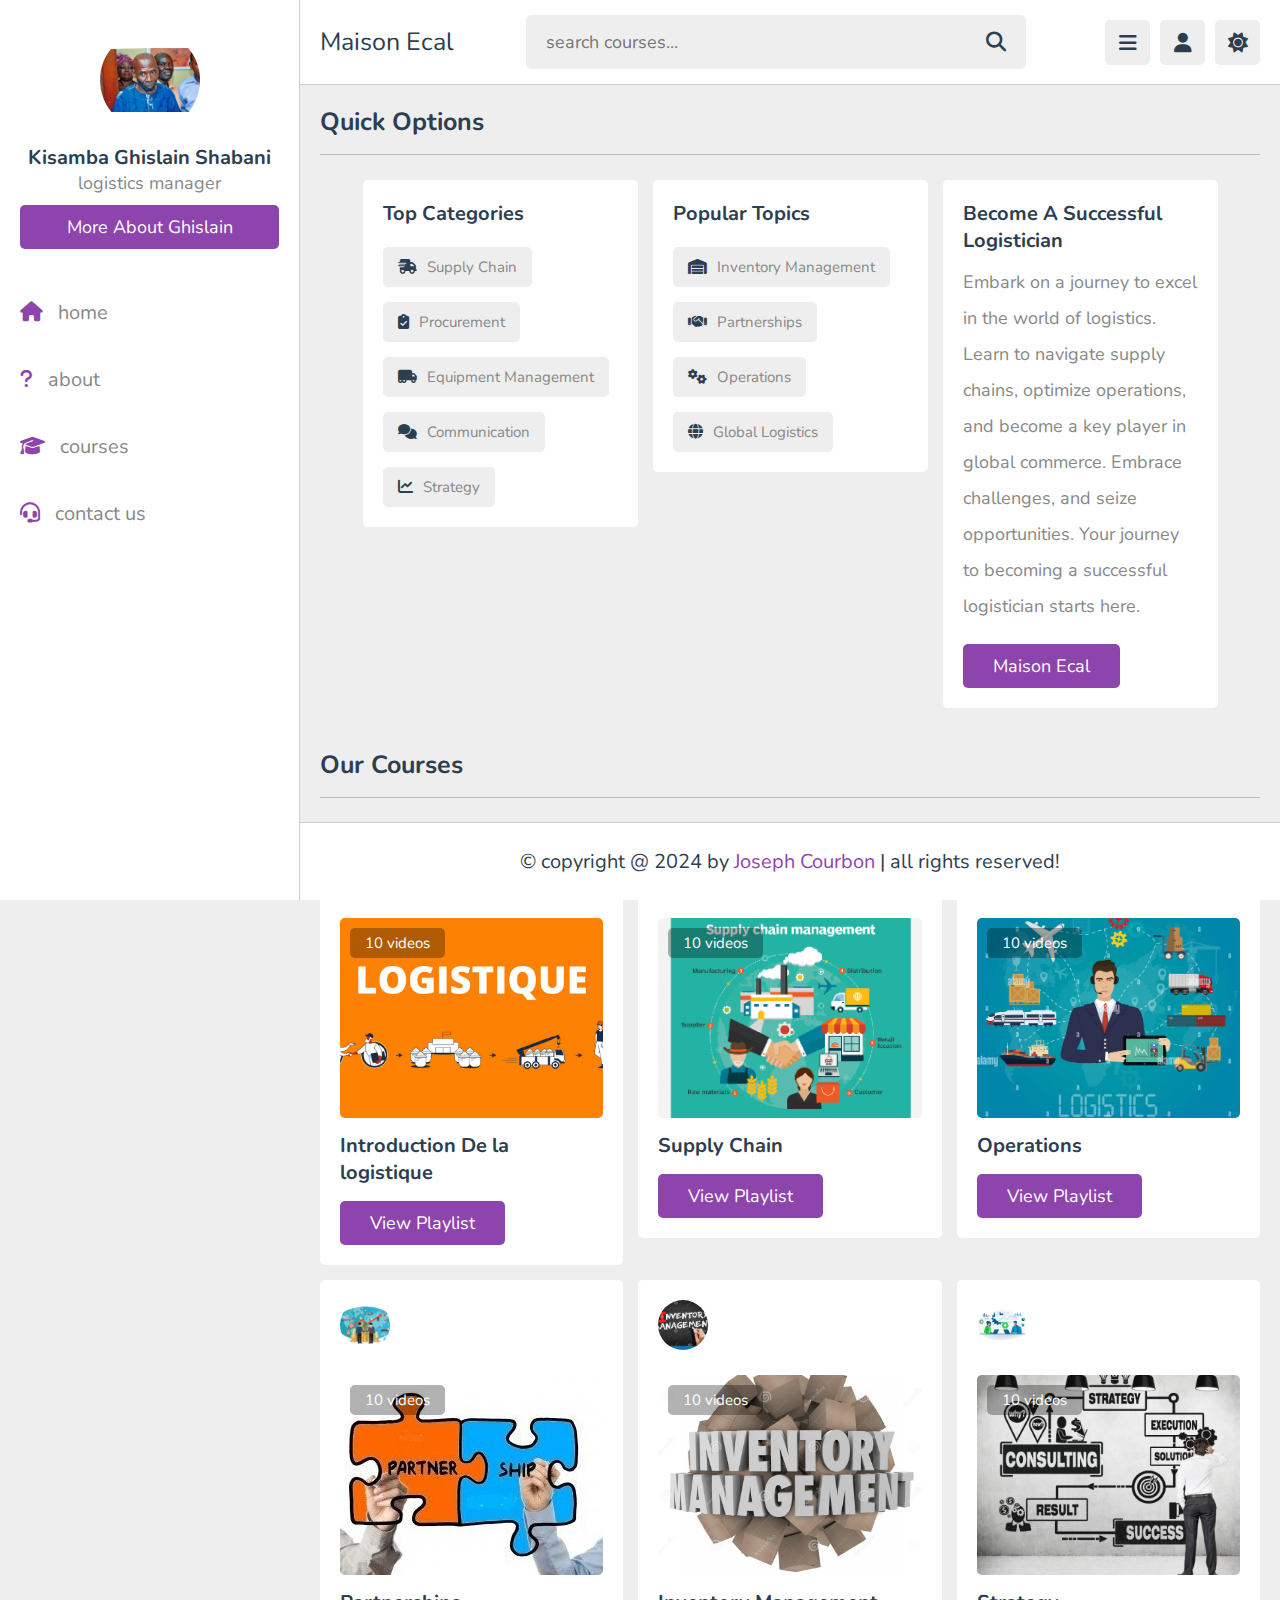
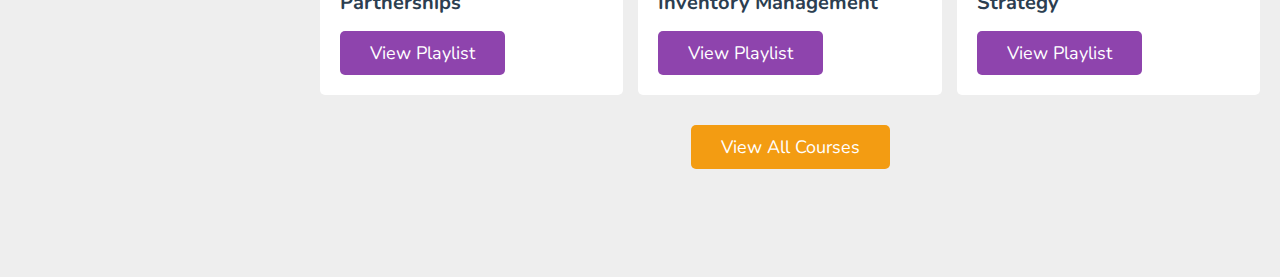
<file: index.html>
<!DOCTYPE html>
<html lang="en">
<head>
   <meta charset="UTF-8">
   <meta http-equiv="X-UA-Compatible" content="IE=edge">
   <meta name="viewport" content="width=device-width, initial-scale=1.0">
   <title>home</title>

   <!-- font awesome cdn link  -->
   <link rel="stylesheet" href="https://cdnjs.cloudflare.com/ajax/libs/font-awesome/6.1.2/css/all.min.css">

   <!-- custom css file link  -->
   <link rel="stylesheet" href="css/style.css">

</head>
<body>

<header class="header">
   
   <section class="flex">

      <a href="index.html" class="logo">Maison Ecal</a>

      <form action="search.html" method="post" class="search-form">
         <input type="text" name="search_box" required placeholder="search courses..." maxlength="100">
         <button type="submit" class="fas fa-search"></button>
      </form>

      <div class="icons">
         <div id="menu-btn" class="fas fa-bars"></div>
         <div id="search-btn" class="fas fa-search"></div>
         <div id="user-btn" class="fas fa-user"></div>
         <div id="toggle-btn" class="fas fa-sun"></div>
      </div>

      <div class="profile">
         <img src="images/Picture7.png" class="image" alt="">
         <h3 class="name">Ghislain Shabani</h3>
         <p class="role">Logisticien</p>
         <a href="portfolio.html" class="btn">More About Ghislain</a>
         <div class="flex-btn">
            <a href="https://twitter.com/MaisonEcal?t=djST5JaWdC1vj1T97qX2gg&s=09" class="option-btn">Twitter</a>
            

            <a href="https://instagram.com/maison.ecal12?igshid=MzMyNGUyNmU2YQ==" class="option-btn">Instagram</a>
         </div>
      </div>

   </section>

</header>   

<div class="side-bar">

   <div id="close-btn">
      <i class="fas fa-times"></i>
   </div>

   <div class="profile">
      <img src="images/G28.jpg" class="image" alt="">
      <h3 class="name">Kisamba Ghislain Shabani</h3>
      <p class="role">logistics manager</p>
      <a href="portfolio.html" class="btn">More about Ghislain</a>
   </div>

   <nav class="navbar">
      <a href="index.html"><i class="fas fa-home"></i><span>home</span></a>
      <a href="about.html"><i class="fas fa-question"></i><span>about</span></a>
      <a href="CoursesM.html"><i class="fas fa-graduation-cap"></i><span>courses</span></a>
      <!-- <a href="teachers.html"><i class="fas fa-chalkboard-user"></i><span>teachers</span></a> -->
      <a href="ContactMe.html"><i class="fas fa-headset"></i><span>contact us</span></a>
   </nav>

</div>

<section class="home-grid">

   <h1 class="heading">quick options</h1>

   <div class="box-container">

      <!-- <div class="box">
         <h3 class="title">likes and comments</h3>
         <p class="likes">total likes : <span>25</span></p>
         <a href="#" class="inline-btn">view likes</a>
         <p class="likes">total comments : <span>12</span></p>
         <a href="#" class="inline-btn">view comments</a>
         <p class="likes">saved playlists : <span>4</span></p>
         <a href="#" class="inline-btn">view playlists</a>
      </div> -->
      <div class="box">
         <h3 class="title">Top Categories</h3>
         <div class="flex">
            <a href="#"><i class="fas fa-shipping-fast"></i><span>Supply Chain</span></a>
            <a href="#"><i class="fas fa-clipboard-check"></i><span>Procurement</span></a>
            <a href="#"><i class="fas fa-truck-moving"></i><span>Equipment Management</span></a>
            <a href="#"><i class="fas fa-comments"></i><span>Communication</span></a>
            <a href="#"><i class="fas fa-chart-line"></i><span>Strategy</span></a>
         </div>
      </div>

      <div class="box">
         <h3 class="title">Popular Topics</h3>
         <div class="flex">
            <a href="#"><i class="fas fa-warehouse"></i><span>Inventory Management</span></a>
            <a href="#"><i class="fas fa-handshake"></i><span>Partnerships</span></a>
            <a href="#"><i class="fas fa-cogs"></i><span>Operations</span></a>
            <a href="#"><i class="fas fa-globe"></i><span>Global Logistics</span></a>
         </div>
      </div>

      <!-- Inside the box-container, update the content in the "Become a good logistician" box -->
<div class="box">
   <h3 class="title">Become a Successful Logistician</h3>
   <p class="tutor">Embark on a journey to excel in the world of logistics. Learn to navigate supply chains, optimize operations, and become a key player in global commerce. Embrace challenges, and seize opportunities. Your journey to becoming a successful logistician starts here.</p>
   <a href="index.html" class="inline-btn">Maison Ecal</a>
</div>


</section>



<section class="courses">

   <h1 class="heading">our courses</h1>

   <div class="box-container">

      <div class="box">
         <div class="tutor">
            <img src="images/Int.png" alt="">
            <div class="info">
               <!-- <h3>john deo</h3>
               <span>21-10-2022</span> -->
            </div>
         </div>
         <div class="thumb">
            <img src="images/log.png" alt="">
            <span>10 videos</span>
         </div>
         <h3 class="title">Introduction De la logistique</h3>
         <a href="playlist.html" class="inline-btn">view playlist</a>
      </div>

      <div class="box">
         <div class="tutor">
            <img src="images/log6.jpg" alt="">
            <div class="info">
               <!-- <h3>john deo</h3>
               <span>21-10-2022</span> -->
            </div>
         </div>
         <div class="thumb">
            <img src="images/log5.png" alt="">
            <span>10 videos</span>
         </div>
         <h3 class="title">Supply Chain</h3>
         <a href="playlist.html" class="inline-btn">view playlist</a>
      </div>

      <div class="box">
         <div class="tutor">
            <img src="images/log7.jpg" alt="">
            <div class="info">
               <!-- <h3>john deo</h3>
               <span>21-10-2022</span> -->
            </div>
         </div>
         <div class="thumb">
            <img src="images/log9.jpg" alt="">
            <span>10 videos</span>
         </div>
         <h3 class="title">Operations</h3>
         <a href="playlist.html" class="inline-btn">view playlist</a>
      </div>

      <div class="box">
         <div class="tutor">
            <img src="images/pat1.jpg" alt="">
            <div class="info">
               <!-- <h3>john deo</h3>
               <span>21-10-2022</span> -->
            </div>
         </div>
         <div class="thumb">
            <img src="images/pat2.jpg" alt="">
            <span>10 videos</span>
         </div>
         <h3 class="title">Partnerships</h3>
         <a href="playlist.html" class="inline-btn">view playlist</a>
      </div>

      <div class="box">
         <div class="tutor">
            <img src="images/log11.png" alt="">
            <div class="info">
               <!-- <h3>john deo</h3>
               <span>21-10-2022</span> -->
            </div>
         </div>
         <div class="thumb">
            <img src="images/log10.jpg" alt="">
            <span>10 videos</span>
         </div>
         <h3 class="title">Inventory Management</h3>
         <a href="playlist.html" class="inline-btn">view playlist</a>
      </div>

      <div class="box">
         <div class="tutor">
            <img src="images/st2.png" alt="">
            <div class="info">
               <!-- <h3>john deo</h3>
               <span>21-10-2022</span> -->
            </div>
         </div>
         <div class="thumb">
            <img src="images/st1.png" alt="">
            <span>10 videos</span>
         </div>
         <h3 class="title">Strategy</h3>
         <a href="playlist.html" class="inline-btn">view playlist</a>
      </div>

   </div>

   <div class="more-btn">
      <a href="CoursesM.html" class="inline-option-btn">view all courses</a>
   </div>

</section>















<footer class="footer">

   &copy; copyright @ 2024 by <span>Joseph Courbon</span> | all rights reserved!

</footer>

<!-- custom js file link  -->
<script src="js/script.js"></script>

   
</body>
</html>
</file>
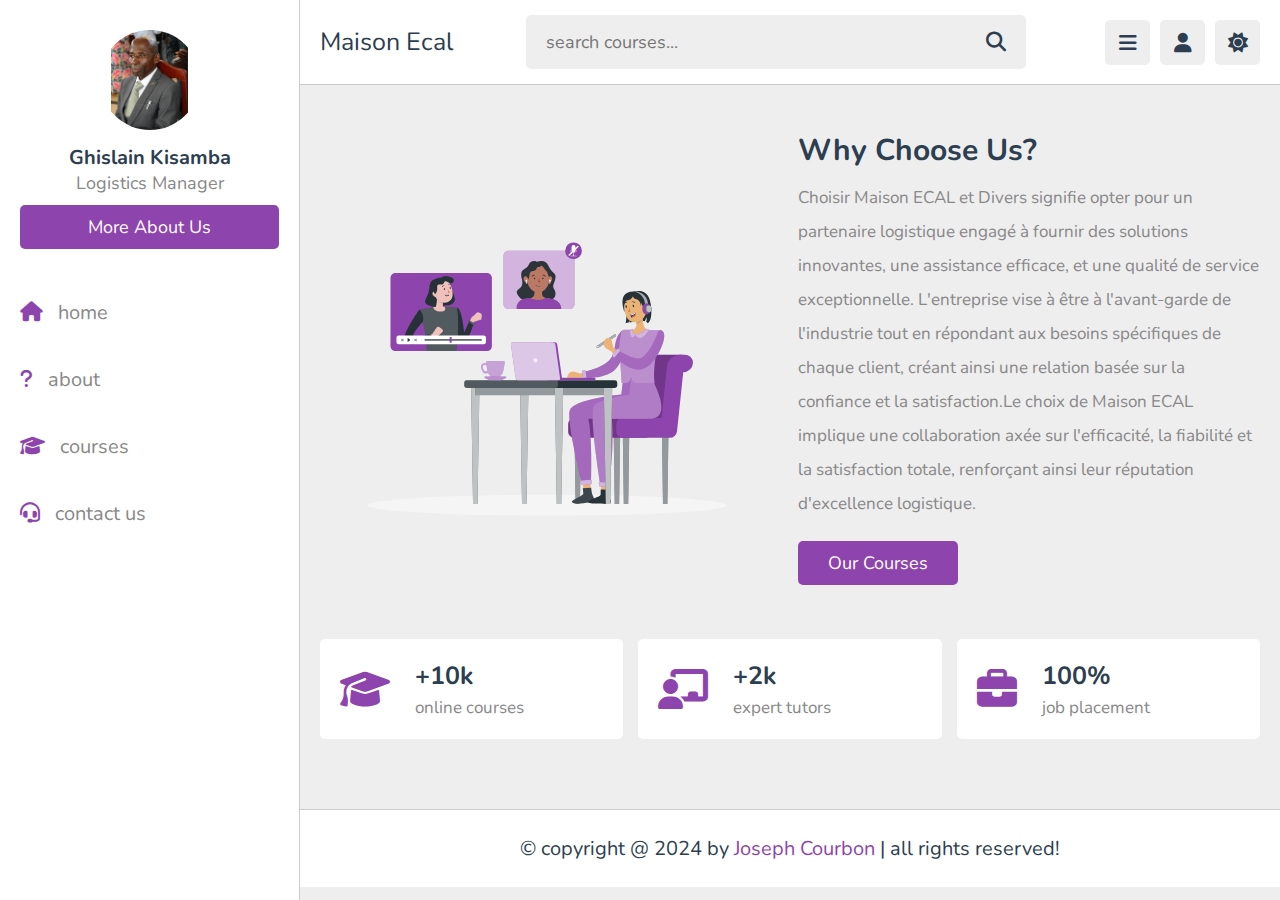
<file: about.html>
<!DOCTYPE html>
<html lang="en">
<head>
   <meta charset="UTF-8">
   <meta http-equiv="X-UA-Compatible" content="IE=edge">
   <meta name="viewport" content="width=device-width, initial-scale=1.0">
   <title>about us</title>

   <!-- font awesome cdn link  -->
   <link rel="stylesheet" href="https://cdnjs.cloudflare.com/ajax/libs/font-awesome/6.1.2/css/all.min.css">

   <!-- custom css file link  -->
   <link rel="stylesheet" href="css/style.css">

</head>
<body>

<header class="header">
   
   <section class="flex">

      <a href="index.html" class="logo">Maison Ecal</a>

      <form action="search.html" method="post" class="search-form">
         <input type="text" name="search_box" required placeholder="search courses..." maxlength="100">
         <button type="submit" class="fas fa-search"></button>
      </form>

      <div class="icons">
         <div id="menu-btn" class="fas fa-bars"></div>
         <div id="search-btn" class="fas fa-search"></div>
         <div id="user-btn" class="fas fa-user"></div>
         <div id="toggle-btn" class="fas fa-sun"></div>
      </div>

      <div class="profile">
         <img src="images/G10.png" class="image" alt="">
         <h3 class="name">Ghislain Kisamba</h3>
         <p class="role">Logisticien</p>
         <a href="AproposDeNous.html" class="btn">About us</a>
         <div class="flex-btn">
            <a href="https://twitter.com/MaisonEcal?t=djST5JaWdC1vj1T97qX2gg&s=09" class="option-btn">Twitter</a>
            

            <a href="https://instagram.com/maison.ecal12?igshid=MzMyNGUyNmU2YQ==" class="option-btn">Instagram</a>
         </div>
      </div>

   </section>

</header>   

<div class="side-bar">

   <div id="close-btn">
      <i class="fas fa-times"></i>
   </div>

   <div class="profile">
      <img src="images/Picture8.png" class="image" alt="">
      <h3 class="name">Ghislain Kisamba</h3>
      <p class="role">Logistics Manager</p>
      <a href="EngAbout.html" class="btn">More About us</a>
   </div>

   <nav class="navbar">
      <a href="index.html"><i class="fas fa-home"></i><span>home</span></a>
      <a href="about.html"><i class="fas fa-question"></i><span>about</span></a>
      <a href="CoursesM.html"><i class="fas fa-graduation-cap"></i><span>courses</span></a>
     <!-- <a href="teachers.html"><i class="fas fa-chalkboard-user"></i><span>teachers</span></a> -->
      <a href="ContactMe.html"><i class="fas fa-headset"></i><span>contact us</span></a>
   </nav>

</div>

<section class="about">

   <div class="row">

      <div class="image">
         <img src="images/about-img.svg" alt="">
      </div>

      <div class="content">
         <h3>why choose us?</h3>
         <p>Choisir Maison ECAL et Divers signifie opter pour un partenaire logistique engagé à fournir des solutions innovantes, une assistance efficace, et une qualité de service exceptionnelle. L'entreprise vise à être à l'avant-garde de l'industrie tout en répondant aux besoins spécifiques de chaque client, créant ainsi une relation basée sur la confiance et la satisfaction.Le choix de Maison ECAL implique une collaboration axée sur l'efficacité, la fiabilité et la satisfaction totale, renforçant ainsi leur réputation d'excellence logistique.</p>
         <a href="CoursesM.html" class="inline-btn">our courses</a>
      </div>

   </div>

   <div class="box-container">

      <div class="box">
         <i class="fas fa-graduation-cap"></i>
         <div>
            <h3>+10k</h3>
            <p>online courses</p>
         </div>
      </div>
<!--
      <div class="box">
         <i class="fas fa-user-graduate"></i>
         <div>
            <h3>+40k</h3>
            <p>brilliant students</p>
         </div>
      </div>
-->
      <div class="box">
         <i class="fas fa-chalkboard-user"></i>
         <div>
            <h3>+2k</h3>
            <p>expert tutors</p>
         </div>
      </div>

      <div class="box">
         <i class="fas fa-briefcase"></i>
         <div>
            <h3>100%</h3>
            <p>job placement</p>
         </div>
      </div>

   </div>

</section> 

<section class="reviews">
<!--
   <h1 class="heading">student's reviews</h1>

   <div class="box-container">

      <div class="box">
         <p>Lorem ipsum dolor sit amet consectetur, adipisicing elit. Necessitatibus, suscipit a. Quibusdam, dignissimos consectetur. Sed ullam iusto eveniet qui aut quibusdam vero voluptate libero facilis fuga. Eligendi eaque molestiae modi?</p>
         <div class="student">
            <img src="images/pic-2.jpg" alt="">
            <div>
               <h3>john deo</h3>
               <div class="stars">
                  <i class="fas fa-star"></i>
                  <i class="fas fa-star"></i>
                  <i class="fas fa-star"></i>
                  <i class="fas fa-star"></i>
                  <i class="fas fa-star-half-alt"></i>
               </div>
            </div>
         </div>
      </div>

      <div class="box">
         <p>Lorem ipsum dolor sit amet consectetur, adipisicing elit. Necessitatibus, suscipit a. Quibusdam, dignissimos consectetur. Sed ullam iusto eveniet qui aut quibusdam vero voluptate libero facilis fuga. Eligendi eaque molestiae modi?</p>
         <div class="student">
            <img src="images/pic-3.jpg" alt="">
            <div>
               <h3>john deo</h3>
               <div class="stars">
                  <i class="fas fa-star"></i>
                  <i class="fas fa-star"></i>
                  <i class="fas fa-star"></i>
                  <i class="fas fa-star"></i>
                  <i class="fas fa-star-half-alt"></i>
               </div>
            </div>
         </div>
      </div>

      <div class="box">
         <p>Lorem ipsum dolor sit amet consectetur, adipisicing elit. Necessitatibus, suscipit a. Quibusdam, dignissimos consectetur. Sed ullam iusto eveniet qui aut quibusdam vero voluptate libero facilis fuga. Eligendi eaque molestiae modi?</p>
         <div class="student">
            <img src="images/pic-4.jpg" alt="">
            <div>
               <h3>john deo</h3>
               <div class="stars">
                  <i class="fas fa-star"></i>
                  <i class="fas fa-star"></i>
                  <i class="fas fa-star"></i>
                  <i class="fas fa-star"></i>
                  <i class="fas fa-star-half-alt"></i>
               </div>
            </div>
         </div>
      </div>

      <div class="box">
         <p>Lorem ipsum dolor sit amet consectetur, adipisicing elit. Necessitatibus, suscipit a. Quibusdam, dignissimos consectetur. Sed ullam iusto eveniet qui aut quibusdam vero voluptate libero facilis fuga. Eligendi eaque molestiae modi?</p>
         <div class="student">
            <img src="images/pic-5.jpg" alt="">
            <div>
               <h3>john deo</h3>
               <div class="stars">
                  <i class="fas fa-star"></i>
                  <i class="fas fa-star"></i>
                  <i class="fas fa-star"></i>
                  <i class="fas fa-star"></i>
                  <i class="fas fa-star-half-alt"></i>
               </div>
            </div>
         </div>
      </div>

      <div class="box">
         <p>Lorem ipsum dolor sit amet consectetur, adipisicing elit. Necessitatibus, suscipit a. Quibusdam, dignissimos consectetur. Sed ullam iusto eveniet qui aut quibusdam vero voluptate libero facilis fuga. Eligendi eaque molestiae modi?</p>
         <div class="student">
            <img src="images/pic-6.jpg" alt="">
            <div>
               <h3>john deo</h3>
               <div class="stars">
                  <i class="fas fa-star"></i>
                  <i class="fas fa-star"></i>
                  <i class="fas fa-star"></i>
                  <i class="fas fa-star"></i>
                  <i class="fas fa-star-half-alt"></i>
               </div>
            </div>
         </div>
      </div>

      <div class="box">
         <p>Lorem ipsum dolor sit amet consectetur, adipisicing elit. Necessitatibus, suscipit a. Quibusdam, dignissimos consectetur. Sed ullam iusto eveniet qui aut quibusdam vero voluptate libero facilis fuga. Eligendi eaque molestiae modi?</p>
         <div class="student">
            <img src="images/pic-7.jpg" alt="">
            <div>
               <h3>john deo</h3>
               <div class="stars">
                  <i class="fas fa-star"></i>
                  <i class="fas fa-star"></i>
                  <i class="fas fa-star"></i>
                  <i class="fas fa-star"></i>
                  <i class="fas fa-star-half-alt"></i>
               </div>
            </div>
         </div>
      </div>
-->
   </div>

</section>













<footer class="footer">

   &copy; copyright @ 2024 by <span>Joseph Courbon</span> | all rights reserved!

</footer>

<!-- custom js file link  -->
<script src="js/script.js"></script>

   
</body>
</html>
</file>
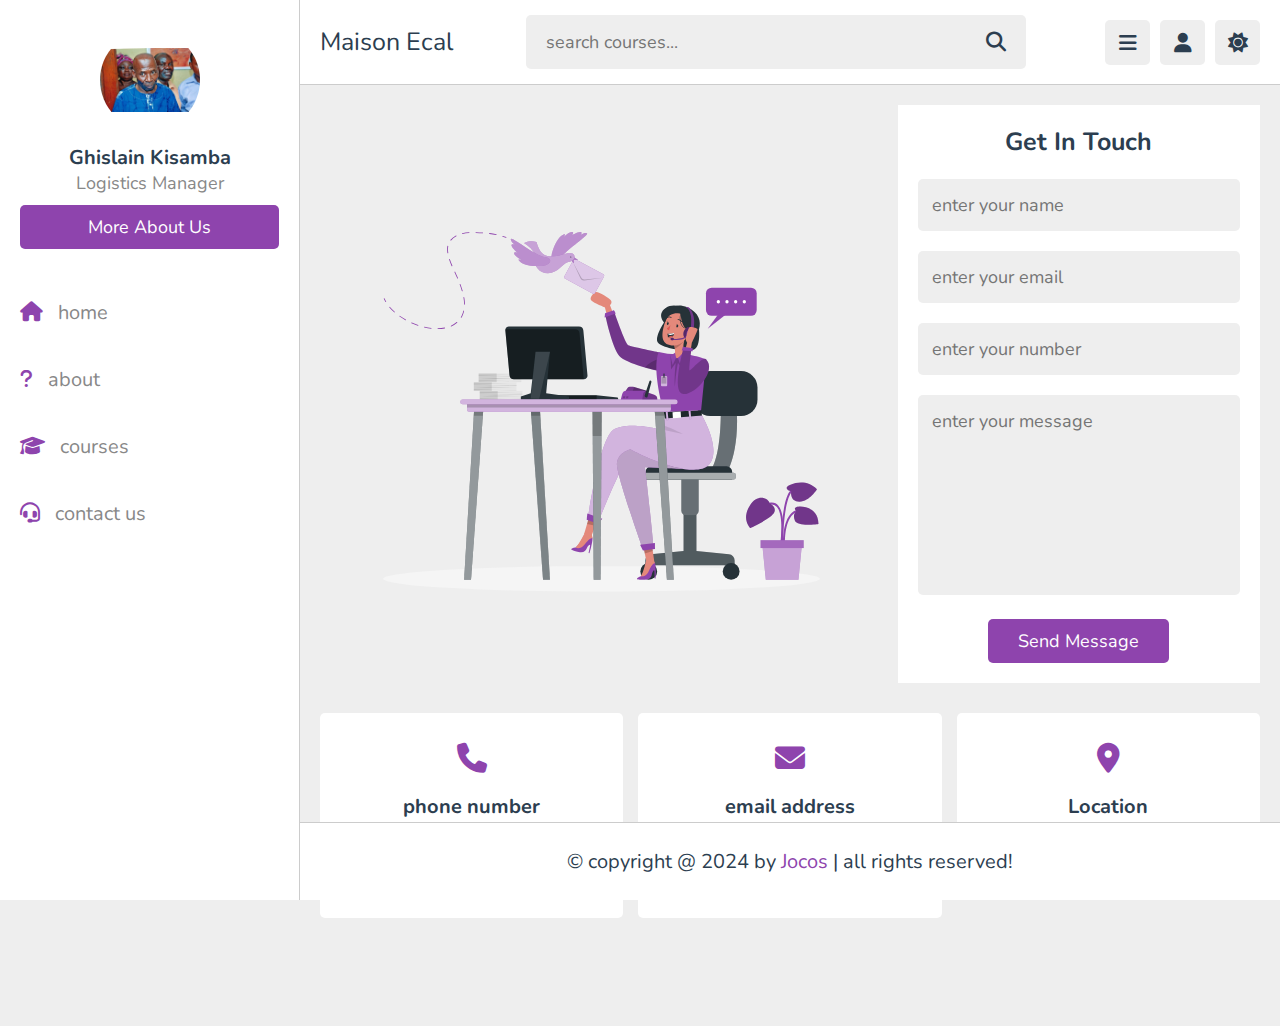
<file: ContactMe.html>
<!DOCTYPE html>
<html lang="en">
<head>
   <meta charset="UTF-8">
   <meta http-equiv="X-UA-Compatible" content="IE=edge">
   <meta name="viewport" content="width=device-width, initial-scale=1.0">
   <title>contact us</title>

   <!-- font awesome cdn link  -->
   <link rel="stylesheet" href="https://cdnjs.cloudflare.com/ajax/libs/font-awesome/6.1.2/css/all.min.css">

   <!-- custom css file link  -->
   <link rel="stylesheet" href="css/style.css">

</head>
<body>

<header class="header">
   
   <section class="flex">

      <a href="index.html" class="logo">Maison Ecal</a>

      <form action="search.html" method="post" class="search-form">
         <input type="text" name="search_box" required placeholder="search courses..." maxlength="100">
         <button type="submit" class="fas fa-search"></button>
      </form>

      <div class="icons">
         <div id="menu-btn" class="fas fa-bars"></div>
         <div id="search-btn" class="fas fa-search"></div>
         <div id="user-btn" class="fas fa-user"></div>
         <div id="toggle-btn" class="fas fa-sun"></div>
      </div>

      <div class="profile">
         <img src="images/G10.png" class="image" alt="">
         <h3 class="name">Ghislain Kisamba</h3>
         <p class="role">Logisticien</p>
         <a href="EngAbout.html" class="btn">More About us</a>
         <div class="flex-btn">
            <a href="https://twitter.com/MaisonEcal?t=djST5JaWdC1vj1T97qX2gg&s=09" class="option-btn">Twitter</a>
            

            <a href="https://instagram.com/maison.ecal12?igshid=MzMyNGUyNmU2YQ==" class="option-btn">Instagram</a>
         </div>
      </div>

   </section>

</header>   

<div class="side-bar">

   <div id="close-btn">
      <i class="fas fa-times"></i>
   </div>

   <div class="profile">
      <img src="images/G28.jpg" class="image" alt="">
      <h3 class="name">Ghislain Kisamba</h3>
      <p class="role">Logistics Manager</p>
      <a href="AproposDeNous.html" class="btn">More About Us</a>
   </div>

   <nav class="navbar">
      <a href="index.html"><i class="fas fa-home"></i><span>home</span></a>
      <a href="about.html"><i class="fas fa-question"></i><span>about</span></a>
      <a href="CoursesM.html"><i class="fas fa-graduation-cap"></i><span>courses</span></a>
      <!-- <a href="teachers.html"><i class="fas fa-chalkboard-user"></i><span>teachers</span></a> -->
      <a href="ContactMe.html"><i class="fas fa-headset"></i><span>contact us</span></a>
   </nav>

</div>

<section class="contact">

   <div class="row">

      <div class="image">
         <img src="images/contact-img.svg" alt="">
      </div>

      <form action="" method="post">
         <h3>get in touch</h3>
         <input type="text" placeholder="enter your name" name="name" required maxlength="50" class="box">
         <input type="email" placeholder="enter your email" name="email" required maxlength="50" class="box">
         <input type="number" placeholder="enter your number" name="number" required maxlength="50" class="box">
         <textarea name="msg" class="box" placeholder="enter your message" required maxlength="1000" cols="30" rows="10"></textarea>
         <input type="submit" value="send message" class="inline-btn" name="submit">
      </form>

   </div>

   <div class="box-container">

      <div class="box">
         <i class="fas fa-phone"></i>
         <h3>phone number</h3>
         <a href="tel:1234567890">(+243)997568776</a>
         <a href="tel:1112223333">(+243)814626370</a>
      </div>
      
      <div class="box">
         <i class="fas fa-envelope"></i>
         <h3>email address</h3>
         <a href="mailto:shaikhanas@gmail.com">ghislainkisamba@gmail.com</a>
         <a href="mailto:anasbhai@gmail.com">ireneghislain@gmail.com</a>
      </div>

      <div class="box">
         <i class="fas fa-map-marker-alt"></i>
         <h3>Location</h3>
         <a href="#">Goma, Bukavu, Kalemie</a>
      </div>

   </div>

</section>














<footer class="footer">

   &copy; copyright @ 2024 by <span>Jocos</span> | all rights reserved!

</footer>

<!-- custom js file link  -->
<script src="js/script.js"></script>

   
</body>
</html>
</file>
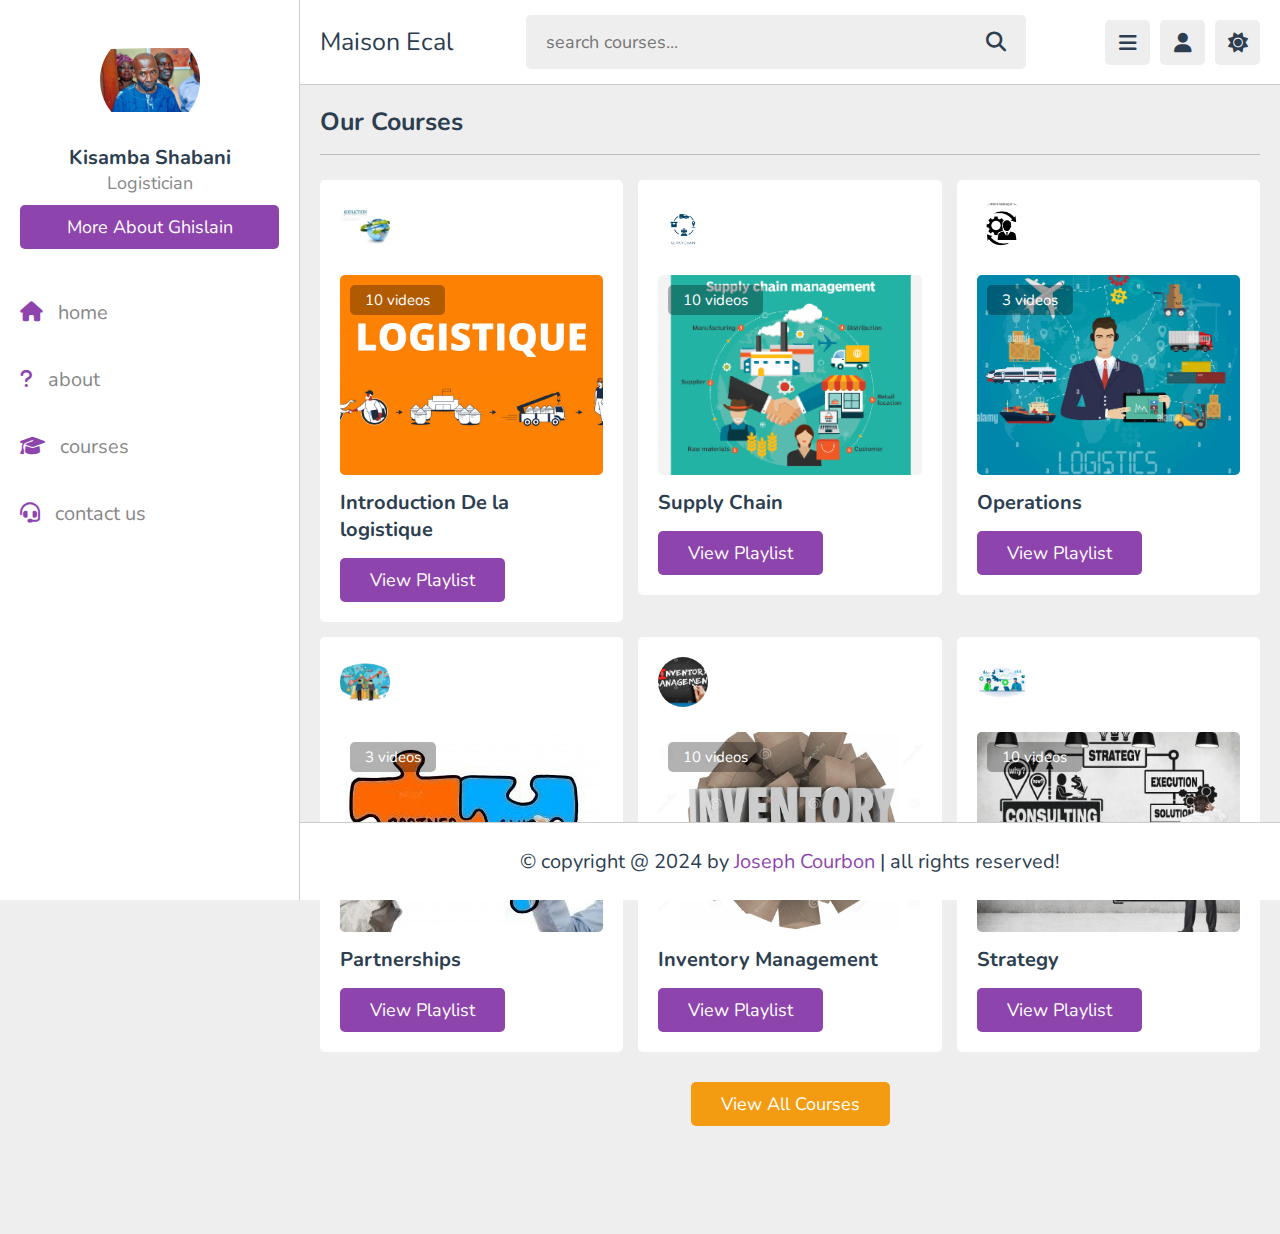
<file: CoursesM.html>
<!DOCTYPE html>
<html lang="en">
  <head>
    <meta charset="UTF-8" />
    <meta http-equiv="X-UA-Compatible" content="IE=edge" />
    <meta name="viewport" content="width=device-width, initial-scale=1.0" />
    <title>courses</title>

    <!-- font awesome cdn link  -->
    <link
      rel="stylesheet"
      href="https://cdnjs.cloudflare.com/ajax/libs/font-awesome/6.1.2/css/all.min.css"
    />

    <!-- custom css file link  -->
    <link rel="stylesheet" href="css/style.css" />
  </head>
  <body>
    <header class="header">
      <section class="flex">
        <a href="index.html" class="logo">Maison Ecal</a>

        <form action="search.html" method="post" class="search-form">
          <input
            type="text"
            name="search_box"
            required
            placeholder="search courses..."
            maxlength="100"
          />
          <button type="submit" class="fas fa-search"></button>
        </form>

        <div class="icons">
          <div id="menu-btn" class="fas fa-bars"></div>
          <div id="search-btn" class="fas fa-search"></div>
          <div id="user-btn" class="fas fa-user"></div>
          <div id="toggle-btn" class="fas fa-sun"></div>
        </div>

        <div class="profile">
          <img src="images/Picture8.png" class="image" alt="" />
          <h3 class="name">Ghislain Kisamba</h3>
          <p class="role">Logistics Manager</p>
          <a href="AproposGhis.html" class="btn">More About Ghislain</a>
          <div class="flex-btn">
            <a
              href="https://twitter.com/MaisonEcal?t=djST5JaWdC1vj1T97qX2gg&s=09"
              class="option-btn"
              >Twitter</a
            >

            <a
              href="https://instagram.com/maison.ecal12?igshid=MzMyNGUyNmU2YQ=="
              class="option-btn"
              >Instagram</a
            >
          </div>
        </div>
      </section>
    </header>

    <div class="side-bar">
      <div id="close-btn">
        <i class="fas fa-times"></i>
      </div>

      <div class="profile">
        <img src="images/G28.jpg" class="image" alt="" />
        <h3 class="name">Kisamba Shabani</h3>
        <p class="role">Logistician</p>
        <a href="portfolio.html" class="btn">More About Ghislain</a>
      </div>

      <nav class="navbar">
        <a href="index.html"><i class="fas fa-home"></i><span>home</span></a>
        <a href="about.html"
          ><i class="fas fa-question"></i><span>about</span></a
        >
        <a href="CoursesM.html"
          ><i class="fas fa-graduation-cap"></i><span>courses</span></a
        >
        <!-- <a href="teachers.html"><i class="fas fa-chalkboard-user"></i><span>teachers</span></a> -->
        <a href="ContactMe.html"
          ><i class="fas fa-headset"></i><span>contact us</span></a
        >
      </nav>
    </div>

    <section class="courses">
      <h1 class="heading">our courses</h1>

      <div class="box-container">
        <div class="box">
          <div class="tutor">
            <img src="images/Int.png" alt="" />
            <div class="info">
              <!-- <h3>john deo</h3>
               <span>21-10-2022</span> -->
            </div>
          </div>
          <div class="thumb">
            <img src="images/log.png" alt="" />
            <span>10 videos</span>
          </div>
          <h3 class="title">Introduction De la logistique</h3>
          <a href="playlist.html" class="inline-btn">view playlist</a>
        </div>

        <div class="box">
          <div class="tutor">
            <img src="images/log6.jpg" alt="" />
            <div class="info">
              <!-- <h3>john deo</h3>
               <span>21-10-2022</span> -->
            </div>
          </div>
          <div class="thumb">
            <img src="images/log5.png" alt="" />
            <span>10 videos</span>
          </div>
          <h3 class="title">Supply Chain</h3>
          <a href="Supply.html" class="inline-btn">view playlist</a>
        </div>

        <div class="box">
          <div class="tutor">
            <img src="images/log7.jpg" alt="" />
            <div class="info">
              <!-- <h3>john deo</h3>
               <span>21-10-2022</span> -->
            </div>
          </div>
          <div class="thumb">
            <img src="images/log9.jpg" alt="" />
            <span>3 videos</span>
          </div>
          <h3 class="title">Operations</h3>
          <a href="operation.html" class="inline-btn">view playlist</a>
        </div>

        <div class="box">
          <div class="tutor">
            <img src="images/pat1.jpg" alt="" />
            <div class="info">
              <!-- <h3>john deo</h3>
               <span>21-10-2022</span> -->
            </div>
          </div>
          <div class="thumb">
            <img src="images/pat2.jpg" alt="" />
            <span>3 videos</span>
          </div>
          <h3 class="title">Partnerships</h3>
          <a href="Partnerships.html" class="inline-btn">view playlist</a>
        </div>

        <div class="box">
          <div class="tutor">
            <img src="images/log11.png" alt="" />
            <div class="info">
              <!-- <h3>john deo</h3>
               <span>21-10-2022</span> -->
            </div>
          </div>
          <div class="thumb">
            <img src="images/log10.jpg" alt="" />
            <span>10 videos</span>
          </div>
          <h3 class="title">Inventory Management</h3>
          <a href="Inventory.html" class="inline-btn">view playlist</a>
        </div>

        <div class="box">
          <div class="tutor">
            <img src="images/st2.png" alt="" />
            <div class="info">
              <!-- <h3>john deo</h3>
               <span>21-10-2022</span> -->
            </div>
          </div>
          <div class="thumb">
            <img src="images/st1.png" alt="" />
            <span>10 videos</span>
          </div>
          <h3 class="title">Strategy</h3>
          <a href="playlist.html" class="inline-btn">view playlist</a>
        </div>
      </div>

      <div class="more-btn">
        <a href="CoursesM.html" class="inline-option-btn">view all courses</a>
      </div>
    </section>

    <footer class="footer">
      &copy; copyright @ 2024 by <span>Joseph Courbon</span> | all rights
      reserved!
    </footer>

    <!-- custom js file link  -->
    <script src="js/script.js"></script>
  </body>
</html>
</file>
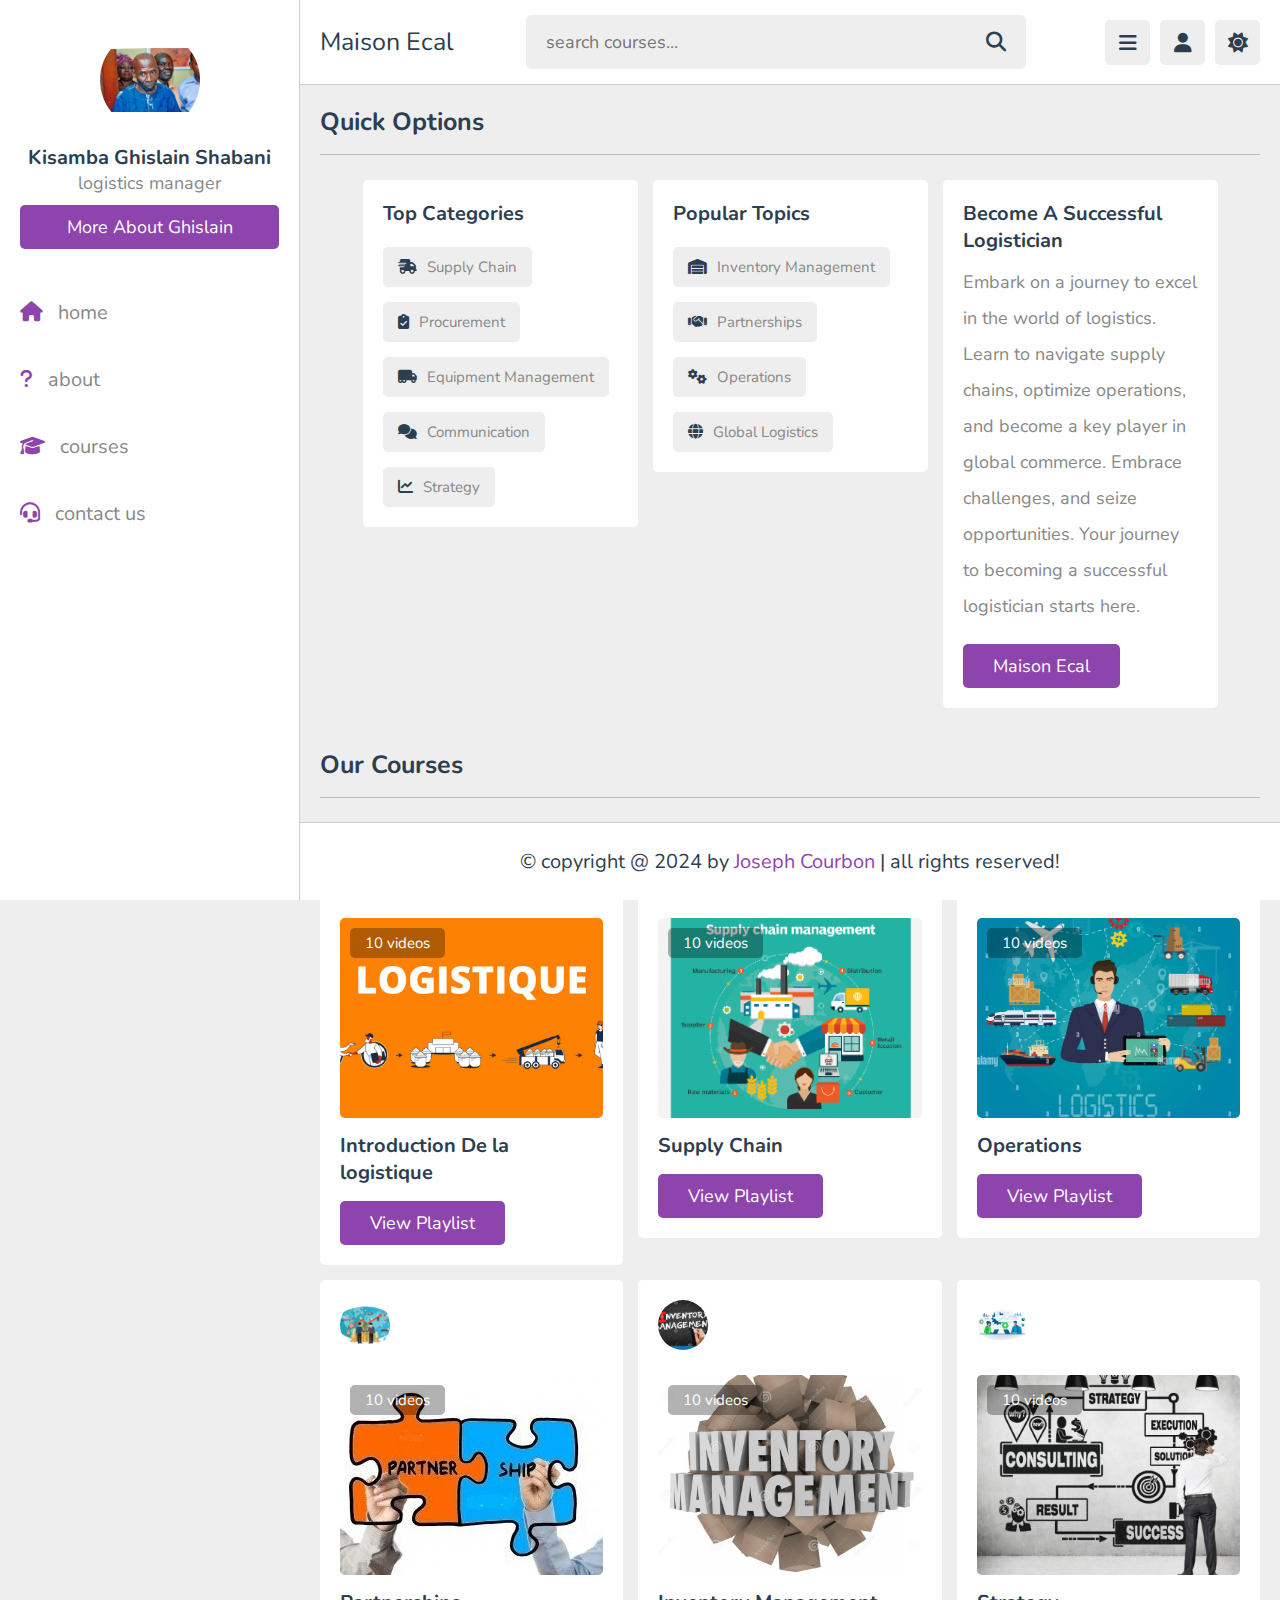
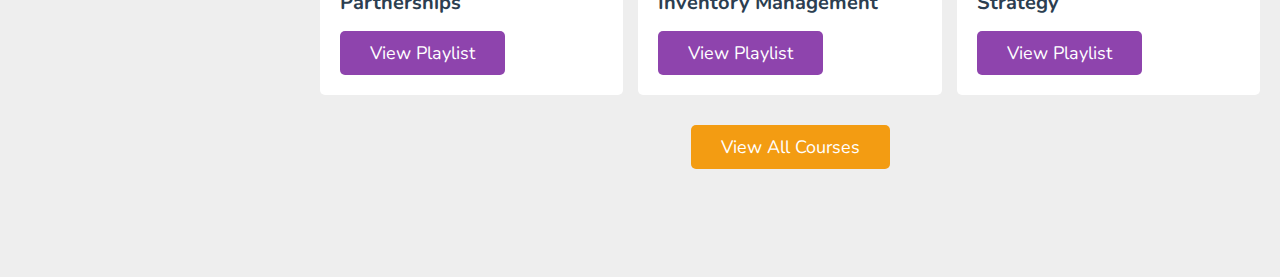
<file: home.html>
<!DOCTYPE html>
<html lang="en">
<head>
   <meta charset="UTF-8">
   <meta http-equiv="X-UA-Compatible" content="IE=edge">
   <meta name="viewport" content="width=device-width, initial-scale=1.0">
   <title>home</title>

   <!-- font awesome cdn link  -->
   <link rel="stylesheet" href="https://cdnjs.cloudflare.com/ajax/libs/font-awesome/6.1.2/css/all.min.css">

   <!-- custom css file link  -->
   <link rel="stylesheet" href="css/style.css">

</head>
<body>

<header class="header">
   
   <section class="flex">

      <a href="home.html" class="logo">Maison Ecal</a>

      <form action="search.html" method="post" class="search-form">
         <input type="text" name="search_box" required placeholder="search courses..." maxlength="100">
         <button type="submit" class="fas fa-search"></button>
      </form>

      <div class="icons">
         <div id="menu-btn" class="fas fa-bars"></div>
         <div id="search-btn" class="fas fa-search"></div>
         <div id="user-btn" class="fas fa-user"></div>
         <div id="toggle-btn" class="fas fa-sun"></div>
      </div>

      <div class="profile">
         <img src="images/Picture7.png" class="image" alt="">
         <h3 class="name">Ghislain Shabani</h3>
         <p class="role">Logisticien</p>
         <a href="portfolio.html" class="btn">More About Ghislain</a>
         <div class="flex-btn">
            <a href="https://twitter.com/MaisonEcal?t=djST5JaWdC1vj1T97qX2gg&s=09" class="option-btn">Twitter</a>
            

            <a href="https://instagram.com/maison.ecal12?igshid=MzMyNGUyNmU2YQ==" class="option-btn">Instagram</a>
         </div>
      </div>

   </section>

</header>   

<div class="side-bar">

   <div id="close-btn">
      <i class="fas fa-times"></i>
   </div>

   <div class="profile">
      <img src="images/G28.jpg" class="image" alt="">
      <h3 class="name">Kisamba Ghislain Shabani</h3>
      <p class="role">logistics manager</p>
      <a href="portfolio.html" class="btn">More about Ghislain</a>
   </div>

   <nav class="navbar">
      <a href="home.html"><i class="fas fa-home"></i><span>home</span></a>
      <a href="about.html"><i class="fas fa-question"></i><span>about</span></a>
      <a href="CoursesM.html"><i class="fas fa-graduation-cap"></i><span>courses</span></a>
      <!-- <a href="teachers.html"><i class="fas fa-chalkboard-user"></i><span>teachers</span></a> -->
      <a href="ContactMe.html"><i class="fas fa-headset"></i><span>contact us</span></a>
   </nav>

</div>

<section class="home-grid">

   <h1 class="heading">quick options</h1>

   <div class="box-container">

      <!-- <div class="box">
         <h3 class="title">likes and comments</h3>
         <p class="likes">total likes : <span>25</span></p>
         <a href="#" class="inline-btn">view likes</a>
         <p class="likes">total comments : <span>12</span></p>
         <a href="#" class="inline-btn">view comments</a>
         <p class="likes">saved playlists : <span>4</span></p>
         <a href="#" class="inline-btn">view playlists</a>
      </div> -->
      <div class="box">
         <h3 class="title">Top Categories</h3>
         <div class="flex">
            <a href="#"><i class="fas fa-shipping-fast"></i><span>Supply Chain</span></a>
            <a href="#"><i class="fas fa-clipboard-check"></i><span>Procurement</span></a>
            <a href="#"><i class="fas fa-truck-moving"></i><span>Equipment Management</span></a>
            <a href="#"><i class="fas fa-comments"></i><span>Communication</span></a>
            <a href="#"><i class="fas fa-chart-line"></i><span>Strategy</span></a>
         </div>
      </div>

      <div class="box">
         <h3 class="title">Popular Topics</h3>
         <div class="flex">
            <a href="#"><i class="fas fa-warehouse"></i><span>Inventory Management</span></a>
            <a href="#"><i class="fas fa-handshake"></i><span>Partnerships</span></a>
            <a href="#"><i class="fas fa-cogs"></i><span>Operations</span></a>
            <a href="#"><i class="fas fa-globe"></i><span>Global Logistics</span></a>
         </div>
      </div>

      <!-- Inside the box-container, update the content in the "Become a good logistician" box -->
<div class="box">
   <h3 class="title">Become a Successful Logistician</h3>
   <p class="tutor">Embark on a journey to excel in the world of logistics. Learn to navigate supply chains, optimize operations, and become a key player in global commerce. Embrace challenges, and seize opportunities. Your journey to becoming a successful logistician starts here.</p>
   <a href="index.html" class="inline-btn">Maison Ecal</a>
</div>


</section>



<section class="courses">

   <h1 class="heading">our courses</h1>

   <div class="box-container">

      <div class="box">
         <div class="tutor">
            <img src="images/Int.png" alt="">
            <div class="info">
               <!-- <h3>john deo</h3>
               <span>21-10-2022</span> -->
            </div>
         </div>
         <div class="thumb">
            <img src="images/log.png" alt="">
            <span>10 videos</span>
         </div>
         <h3 class="title">Introduction De la logistique</h3>
         <a href="playlist.html" class="inline-btn">view playlist</a>
      </div>

      <div class="box">
         <div class="tutor">
            <img src="images/log6.jpg" alt="">
            <div class="info">
               <!-- <h3>john deo</h3>
               <span>21-10-2022</span> -->
            </div>
         </div>
         <div class="thumb">
            <img src="images/log5.png" alt="">
            <span>10 videos</span>
         </div>
         <h3 class="title">Supply Chain</h3>
         <a href="playlist.html" class="inline-btn">view playlist</a>
      </div>

      <div class="box">
         <div class="tutor">
            <img src="images/log7.jpg" alt="">
            <div class="info">
               <!-- <h3>john deo</h3>
               <span>21-10-2022</span> -->
            </div>
         </div>
         <div class="thumb">
            <img src="images/log9.jpg" alt="">
            <span>10 videos</span>
         </div>
         <h3 class="title">Operations</h3>
         <a href="playlist.html" class="inline-btn">view playlist</a>
      </div>

      <div class="box">
         <div class="tutor">
            <img src="images/pat1.jpg" alt="">
            <div class="info">
               <!-- <h3>john deo</h3>
               <span>21-10-2022</span> -->
            </div>
         </div>
         <div class="thumb">
            <img src="images/pat2.jpg" alt="">
            <span>10 videos</span>
         </div>
         <h3 class="title">Partnerships</h3>
         <a href="playlist.html" class="inline-btn">view playlist</a>
      </div>

      <div class="box">
         <div class="tutor">
            <img src="images/log11.png" alt="">
            <div class="info">
               <!-- <h3>john deo</h3>
               <span>21-10-2022</span> -->
            </div>
         </div>
         <div class="thumb">
            <img src="images/log10.jpg" alt="">
            <span>10 videos</span>
         </div>
         <h3 class="title">Inventory Management</h3>
         <a href="playlist.html" class="inline-btn">view playlist</a>
      </div>

      <div class="box">
         <div class="tutor">
            <img src="images/st2.png" alt="">
            <div class="info">
               <!-- <h3>john deo</h3>
               <span>21-10-2022</span> -->
            </div>
         </div>
         <div class="thumb">
            <img src="images/st1.png" alt="">
            <span>10 videos</span>
         </div>
         <h3 class="title">Strategy</h3>
         <a href="playlist.html" class="inline-btn">view playlist</a>
      </div>

   </div>

   <div class="more-btn">
      <a href="CoursesM.html" class="inline-option-btn">view all courses</a>
   </div>

</section>















<footer class="footer">

   &copy; copyright @ 2024 by <span>Joseph Courbon</span> | all rights reserved!

</footer>

<!-- custom js file link  -->
<script src="js/script.js"></script>

   
</body>
</html>
</file>
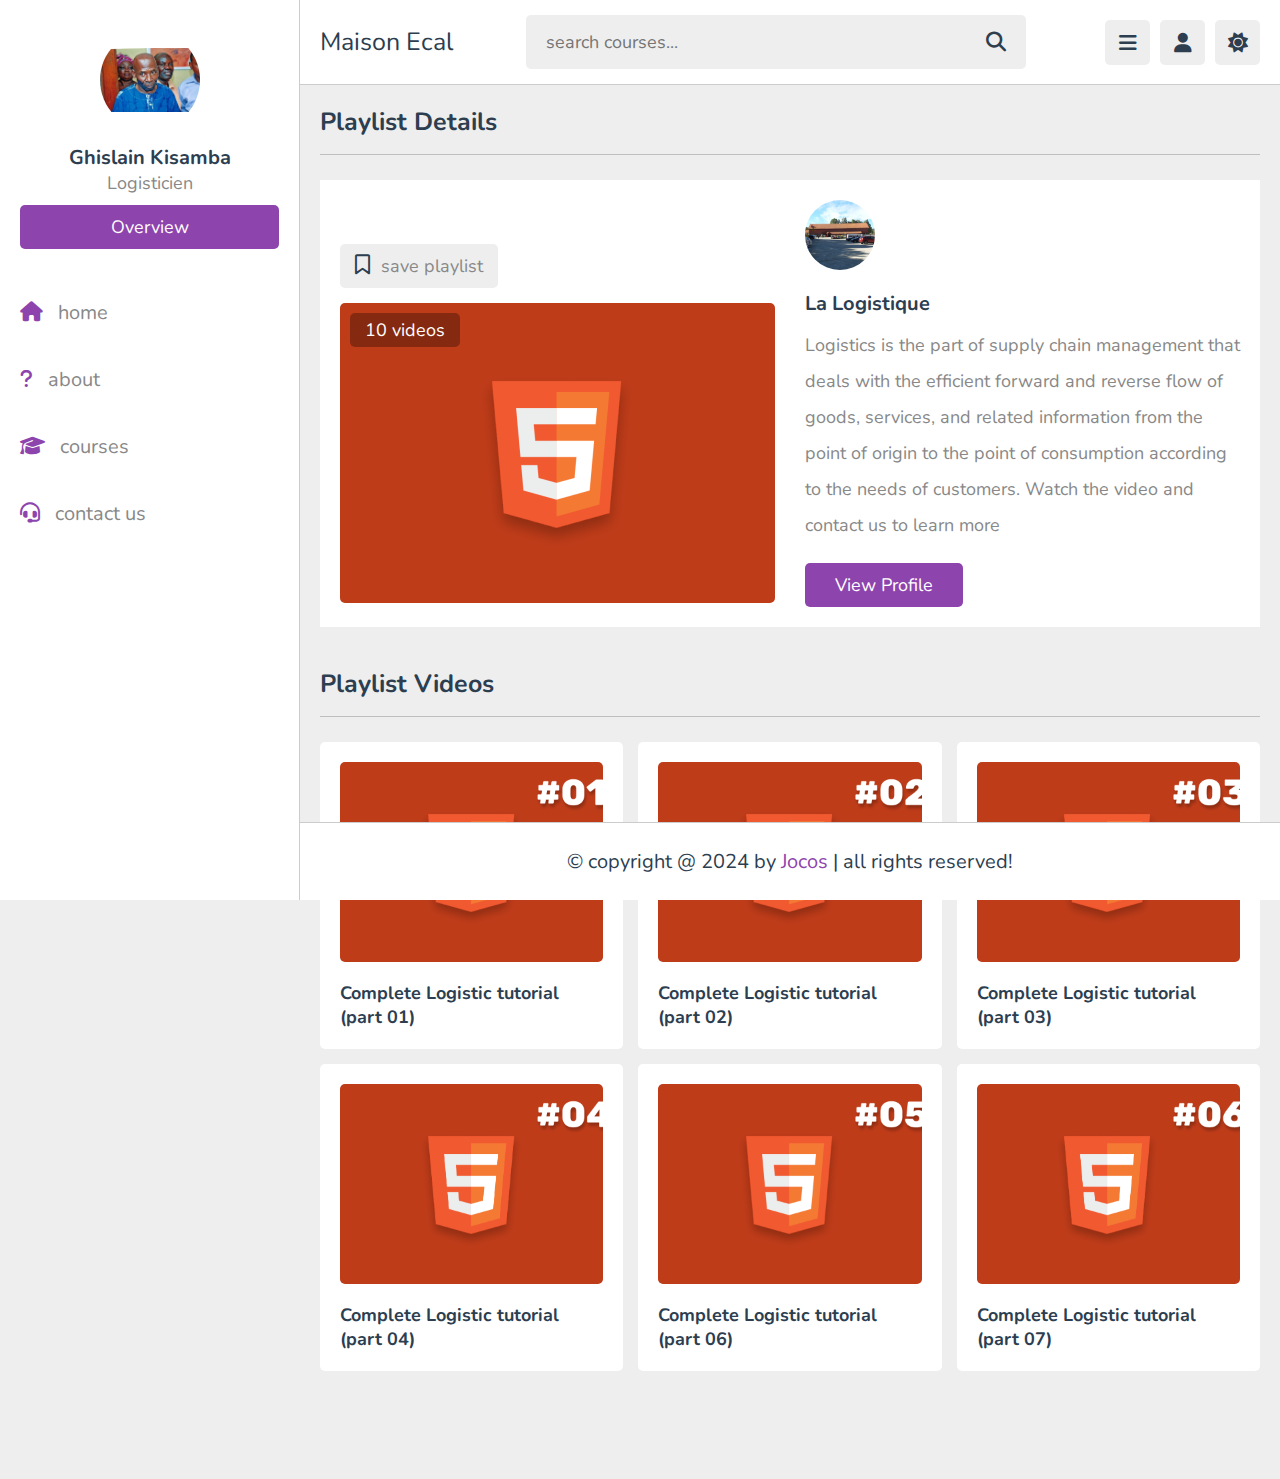
<file: playlist.html>
<!DOCTYPE html>
<html lang="en">
  <head>
    <meta charset="UTF-8" />
    <meta http-equiv="X-UA-Compatible" content="IE=edge" />
    <meta name="viewport" content="width=device-width, initial-scale=1.0" />
    <title>video playlist</title>

    <!-- font awesome cdn link  -->
    <link
      rel="stylesheet"
      href="https://cdnjs.cloudflare.com/ajax/libs/font-awesome/6.1.2/css/all.min.css"
    />

    <!-- custom css file link  -->
    <link rel="stylesheet" href="css/style.css" />
  </head>
  <body>
    <header class="header">
      <section class="flex">
        <a href="index.html" class="logo">Maison Ecal</a>

        <form action="search.html" method="post" class="search-form">
          <input
            type="text"
            name="search_box"
            required
            placeholder="search courses..."
            maxlength="100"
          />
          <button type="submit" class="fas fa-search"></button>
        </form>

        <div class="icons">
          <div id="menu-btn" class="fas fa-bars"></div>
          <div id="search-btn" class="fas fa-search"></div>
          <div id="user-btn" class="fas fa-user"></div>
          <div id="toggle-btn" class="fas fa-sun"></div>
        </div>

        <div class="profile">
          <img src="images/Picture8.png" class="image" alt="" />
          <h3 class="name">Ghislain Kisamba</h3>
          <p class="role">Logisticien</p>
          <a href="index.html" class="btn">Overview</a>
          <div class="flex-btn">
            <a
              href="https://twitter.com/MaisonEcal?t=djST5JaWdC1vj1T97qX2gg&s=09"
              class="option-btn"
              >Twitter</a
            >

            <a
              href="https://instagram.com/maison.ecal12?igshid=MzMyNGUyNmU2YQ=="
              class="option-btn"
              >Instagram</a
            >
          </div>
        </div>
      </section>
    </header>

    <div class="side-bar">
      <div id="close-btn">
        <i class="fas fa-times"></i>
      </div>

      <div class="profile">
        <img src="images/G28.jpg" class="image" alt="" />
        <h3 class="name">Ghislain Kisamba</h3>
        <p class="role">Logisticien</p>
        <a href="index.html" class="btn">Overview</a>
      </div>

      <nav class="navbar">
        <a href="index.html"><i class="fas fa-home"></i><span>home</span></a>
        <a href="about.html"
          ><i class="fas fa-question"></i><span>about</span></a
        >
        <a href="CoursesM.html"
          ><i class="fas fa-graduation-cap"></i><span>courses</span></a
        >
        <!--<a href="teachers.html"><i class="fas fa-chalkboard-user"></i><span>teachers</span></a> -->
        <a href="ContactMe.html"
          ><i class="fas fa-headset"></i><span>contact us</span></a
        >
      </nav>
    </div>

    <section class="playlist-details">
      <h1 class="heading">playlist details</h1>

      <div class="row">
        <div class="column">
          <form action="" method="post" class="save-playlist">
            <button type="submit">
              <i class="far fa-bookmark"></i> <span>save playlist</span>
            </button>
          </form>

          <div class="thumb">
            <img src="images/thumb-1.png" alt="" />
            <span>10 videos</span>
          </div>
        </div>
        <div class="column">
          <div class="tutor">
            <img src="images/Picture4.png" alt="" />
            <!-- <div>
               <h3>john deo</h3>
               <span>21-10-2022</span>
            </div>
            -->
          </div>

          <div class="details">
            <h3>La Logistique</h3>
            <p>
              Logistics is the part of supply chain management that deals with
              the efficient forward and reverse flow of goods, services, and
              related information from the point of origin to the point of
              consumption according to the needs of customers. Watch the video
              and contact us to learn more
            </p>
            <a href="teacher_profile.html" class="inline-btn">view profile</a>
          </div>
        </div>
      </div>
    </section>

    <section class="playlist-videos">
      <h1 class="heading">playlist videos</h1>

      <div class="box-container">
        <a class="box" href="watch-video.html">
          <i class="fas fa-play"></i>
          <img src="images/post-1-1.png" alt="" />
          <h3>Complete Logistic tutorial (part 01)</h3>
        </a>

        <a class="box" href="watch-video.html">
          <i class="fas fa-play"></i>
          <img src="images/post-1-2.png" alt="" />
          <h3>Complete Logistic tutorial (part 02)</h3>
        </a>

        <a class="box" href="watch-video.html">
          <i class="fas fa-play"></i>
          <img src="images/post-1-3.png" alt="" />
          <h3>Complete Logistic tutorial (part 03)</h3>
        </a>

        <a class="box" href="watch-video.html">
          <i class="fas fa-play"></i>
          <img src="images/post-1-4.png" alt="" />
          <h3>Complete Logistic tutorial (part 04)</h3>
        </a>

        <a class="box" href="watch-video.html">
          <i class="fas fa-play"></i>
          <img src="images/post-1-5.png" alt="" />
          <h3>Complete Logistic tutorial (part 06)</h3>
        </a>

        <a class="box" href="watch-video.html">
          <i class="fas fa-play"></i>
          <img src="images/post-1-6.png" alt="" />
          <h3>Complete Logistic tutorial (part 07)</h3>
        </a>
      </div>
    </section>

    <footer class="footer">
      &copy; copyright @ 2024 by <span>Jocos</span> | all rights reserved!
    </footer>

    <!-- custom js file link  -->
    <script src="js/script.js"></script>
  </body>
</html>
</file>
<file: css/style.css>
@import url('https://fonts.googleapis.com/css2?family=Nunito:wght@200;300;400;500;600;700&display=swap');

:root{
   --main-color:#8e44ad;
   --red:#e74c3c;
   --orange:#f39c12;
   --light-color:#888;
   --light-bg:#eee;
   --black:#2c3e50;
   --white:#fff;
   --border:.1rem solid rgba(0,0,0,.2);
}

*{
   font-family: 'Nunito', sans-serif;
   margin:0; padding:0;
   box-sizing: border-box;
   outline: none; border:none;
   text-decoration: none;
}

*::selection{
   background-color: var(--main-color);
   color:#fff;
}

html{
   font-size: 62.5%;
   overflow-x: hidden;
}

html::-webkit-scrollbar{
   width: 1rem;
   height: .5rem;
}

html::-webkit-scrollbar-track{
   background-color: transparent;
}

html::-webkit-scrollbar-thumb{
   background-color: var(--main-color);
}

body{
   background-color: var(--light-bg);
   padding-left: 30rem;
}

body.dark{
   --light-color:#aaa;
   --light-bg:#333;
   --black:#fff;
   --white:#222;
   --border:.1rem solid rgba(255,255,255,.2);
}

body.active{
   padding-left: 0;
}

section{
   padding:2rem;
   margin: 0 auto;
   max-width: 1200px;
}

.heading{
   font-size: 2.5rem;
   color:var(--black);
   margin-bottom: 2.5rem;
   border-bottom: var(--border);
   padding-bottom: 1.5rem;
   text-transform: capitalize;
}

.inline-btn,
.inline-option-btn,
.inline-delete-btn,
.btn,
.delete-btn,
.option-btn{
   border-radius: .5rem;
   color:#fff;
   font-size: 1.8rem;
   cursor: pointer;
   text-transform: capitalize;
   padding:1rem 3rem;
   text-align: center;
   margin-top: 1rem;
}

.btn,
.delete-btn,
.option-btn{
   display: block;
   width: 100%;
}

.inline-btn,
.inline-option-btn,
.inline-delete-btn{
   display: inline-block;
}

.btn,
.inline-btn{
   background-color: var(--main-color);
}

.option-btn,
.inline-option-btn{
   background-color:var(--orange);
}

.delete-btn,
.inline-delete-btn{
   background-color: var(--red);
}

.inline-btn:hover,
.inline-option-btn:hover,
.inline-delete-btn:hover,
.btn:hover,
.delete-btn:hover,
.option-btn:hover{
   background-color: var(--black);
   color: var(--white);
}

.flex-btn{
   display: flex;
   gap: 1rem;
}

.header{
   position: sticky;
   top:0; left:0; right: 0;
   background-color: var(--white);
   z-index: 1000;
   border-bottom: var(--border);
}

.header .flex{
   display: flex;
   align-items: center;
   justify-content: space-between;
   position: relative;
   padding: 1.5rem 2rem;
}

.header .flex .logo{
   font-size: 2.5rem;
   color: var(--black);
}

.header .flex .search-form{
   width: 50rem;
   border-radius: .5rem;
   background-color: var(--light-bg);
   padding:1.5rem 2rem;
   display: flex;
   gap:2rem;

}

.header .flex .search-form input{
   width: 100%;
   font-size: 1.8rem;
   color:var(--black);
   background:none;
}

.header .flex .search-form button{
   background:none;
   font-size: 2rem;
   cursor: pointer;
   color:var(--black);
}

.header .flex .search-form button:hover{
   color: var(--main-color);
}

.header .flex .icons div{
   font-size: 2rem;
   color:var(--black);
   background-color: var(--light-bg);
   border-radius: .5rem;
   height: 4.5rem;
   width: 4.5rem;
   line-height: 4.5rem;
   cursor: pointer;
   text-align: center;
   margin-left: .7rem;
}

.header .flex .icons div:hover{
   background-color: var(--black);
   color:var(--white);
}

.header .flex .profile{
   position: absolute;
   top:120%; right: 2rem;
   background-color: var(--white);
   border-radius: .5rem;
   padding: 1.5rem;
   text-align: center;
   overflow: hidden;
   transform-origin: top right;
   transform: scale(0);
   transition: .2s linear;
   width: 30rem;
}

.header .flex .profile.active{
   transform: scale(1);
}

.header .flex .profile .image{
   height: 10rem;
   width: 10rem;
   border-radius: 50%;
   object-fit: contain;
   margin-bottom: 1rem;
}

.header .flex .profile .name{
   font-size: 2rem;
   color:var(--black);
   overflow: hidden;
   text-overflow: ellipsis;
   white-space: nowrap;
}

.header .flex .profile .role{
   font-size: 1.8rem;
   color: var(--light-color);
}

#search-btn{
   display: none;
}

.side-bar{
   position: fixed;
   top: 0; left: 0;
   width: 30rem;
   background-color: var(--white);
   height: 100vh;
   border-right: var(--border);
   z-index: 1200;
}

.side-bar #close-btn{
   text-align: right;
   padding: 2rem;
   display: none;
}

.side-bar #close-btn i{
   text-align: right;
   font-size: 2.5rem;
   background:var(--red);
   border-radius: .5rem;
   color:var(--white);
   cursor: pointer;
   height: 4.5rem;
   width: 4.5rem;
   line-height: 4.5rem;
   text-align: center;
}

.side-bar #close-btn i:hover{
   background-color: var(--black);
}

.side-bar .profile{
   padding:3rem 2rem;
   text-align: center;
}

.side-bar .profile .image{
   height: 10rem;
   width: 10rem;
   border-radius: 50%;
   object-fit: contain;
   margin-bottom: 1rem;
}

.side-bar .profile .name{
   font-size: 2rem;
   color:var(--black);
   overflow: hidden;
   text-overflow: ellipsis;
   white-space: nowrap;
}

.side-bar .profile .role{
   font-size: 1.8rem;
   color: var(--light-color);
}

.side-bar .navbar a{
   display: block;
   padding: 2rem;
   font-size: 2rem;
}

.side-bar .navbar a i{
   margin-right: 1.5rem;
   color:var(--main-color);
   transition: .2s linear;
}

.side-bar .navbar a span{
   color:var(--light-color);
}

.side-bar .navbar a:hover{
   background-color: var(--light-bg);
}

.side-bar .navbar a:hover i{
   margin-right: 2.5rem;
}

.side-bar.active{
   left: -30rem;
}

.home-grid .box-container{
   display: grid;
   grid-template-columns: repeat(auto-fit, 27.5rem);
   gap:1.5rem;
   justify-content: center;
   align-items: flex-start;
}

.home-grid .box-container .box{
   background-color: var(--white);
   border-radius: .5rem;
   padding:2rem;
}

.home-grid .box-container .box .title{
   font-size: 2rem;
   color: var(--black);
   text-transform: capitalize;
}

.home-grid .box-container .box .flex{
   display: flex;
   flex-wrap: wrap;
   gap: 1.5rem;
   margin-top: 2rem;
}

.home-grid .box-container .flex a{
   background-color: var(--light-bg);
   border-radius: .5rem;
   padding: 1rem 1.5rem;
   font-size: 1.5rem;
}

.home-grid .box-container .flex a i{
   margin-right: 1rem;
   color:var(--black);
}

.home-grid .box-container .flex a span{
   color:var(--light-color);
}

.home-grid .box-container .flex a:hover{
   background-color: var(--black);
}

.home-grid .box-container .flex a:hover span{
   color:var(--white);
}

.home-grid .box-container .flex a:hover i{
   color:var(--white);
}

.home-grid .box-container .tutor{
   padding: 1rem 0;
   font-size: 1.8rem;
   color:var(--light-color);
   line-height: 2;
}

.home-grid .box-container .likes{
   color:var(--light-color);
   font-size: 1.7rem;
   margin-top: 1.5rem;
}

.home-grid .box-container .likes span{
   color:var(--main-color);
}

.about .row{
   display: flex;
   align-items: center;
   flex-wrap: wrap;
   gap:1.5rem;
}

.about .row .image{
   flex: 1 1 40rem;
}

.about .row .image img{
   width: 100%;
   height: 50rem;
}

.about .row .content{
   flex: 1 1 40rem;
}

.about .row .content p{
   font-size: 1.7rem;
   line-height: 2;
   color: var(--light-color);
   padding: 1rem 0;
}

.about .row .content h3{
   font-size: 3rem;
   color:var(--black);
   text-transform: capitalize;
}

.about .box-container{
   display: grid;
   grid-template-columns: repeat(auto-fit, minmax(27rem, 1fr));
   gap:1.5rem;
   justify-content: center;
   align-items: flex-start;
   margin-top: 3rem;
}

.about .box-container .box{
   border-radius: .5rem;
   background-color: var(--white);
   padding: 2rem;
   display: flex;
   align-items: center;
   gap: 2.5rem;
}

.about .box-container .box i{
   font-size: 4rem;
   color: var(--main-color);
}

.about .box-container .box h3{
   font-size: 2.5rem;
   color: var(--black);
   margin-bottom: .3rem;
}

.about .box-container .box p{
   font-size: 1.7rem;
   color:var(--light-color);
}

.reviews .box-container{
   display: grid;
   grid-template-columns: repeat(auto-fit, minmax(30rem, 1fr));
   gap:1.5rem;
   justify-content: center;
   align-items: flex-start;
}

.reviews .box-container .box{
   border-radius: .5rem;
   background-color: var(--white);
   padding: 2rem;
}

.reviews .box-container .box p{
   line-height: 1.7;
   font-size: 1.7rem;
   color: var(--light-color);
}

.reviews .box-container .box .student{
   margin-top: 2rem;
   display: flex;
   align-items: center;
   gap: 1.5rem;
}

.reviews .box-container .box .student img{
   height: 5rem;
   width: 5rem;
   object-fit: cover;
   border-radius: 50%;
}

.reviews .box-container .box .student h3{
   font-size: 2rem;
   color: var(--black);
   margin-bottom: .3rem;
}

.reviews .box-container .box .student .stars{
   font-size: 1.5rem;
   color:var(--orange);
}

.courses .box-container{
   display: grid;
   grid-template-columns: repeat(auto-fit, minmax(30rem, 1fr));
   gap:1.5rem;
   justify-content: center;
   align-items: flex-start;
}

.courses .box-container .box{
   border-radius: .5rem;
   background-color: var(--white);
   padding: 2rem;
}

.courses .box-container .box .tutor{
   display: flex;
   align-items: center;
   gap: 1.5rem;
   margin-bottom: 2.5rem;
}

.courses .box-container .box .tutor img{
   height: 5rem;
   width: 5rem;
   border-radius: 50%;
   object-fit: cover;
}

.courses .box-container .box .tutor h3{
   font-size: 1.8rem;
   color: var(--black);
   margin-bottom: .2rem;
}

.courses .box-container .box .tutor span{
   font-size: 1.3rem;
   color:var(--light-color);
}

.courses .box-container .box .thumb{
   position: relative;
}

.courses .box-container .box .thumb span{
   position: absolute;
   top:1rem; left: 1rem;
   border-radius: .5rem;
   padding: .5rem 1.5rem;
   background-color: rgba(0,0,0,.3);
   color: #fff;
   font-size: 1.5rem;
}

.courses .box-container .box .thumb img{
   width: 100%;
   height: 20rem;
   object-fit: cover;
   border-radius: .5rem;
}

.courses .box-container .box .title{
   font-size: 2rem;
   color: var(--black);
   padding-bottom: .5rem;
   padding-top: 1rem;
}

.courses .more-btn{
   text-align: center;
   margin-top: 2rem;
}

.playlist-details .row{
   display: flex;
   align-items: flex-end;
   gap:3rem;
   flex-wrap: wrap;
   background-color: var(--white);
   padding: 2rem;
}

.playlist-details .row .column{
   flex: 1 1 40rem;
}

.playlist-details .row .column .save-playlist{
   margin-bottom: 1.5rem;
}

.playlist-details .row .column .save-playlist button{
   border-radius: .5rem;
   background-color: var(--light-bg);
   padding:1rem 1.5rem;
   cursor: pointer;
}

.playlist-details .row .column .save-playlist button i{
   font-size: 2rem;
   color:var(--black);
   margin-right: .8rem;
}

.playlist-details .row .column .save-playlist button span{
   font-size: 1.8rem;
   color:var(--light-color);
}

.playlist-details .row .column .save-playlist button:hover{
   background-color: var(--black);
}

.playlist-details .row .column .save-playlist button:hover i{
   color:var(--white);
}

.playlist-details .row .column .save-playlist button:hover span{
   color:var(--white);
}

.playlist-details .row .column .thumb{
   position: relative;
}

.playlist-details .row .column .thumb span{
   font-size: 1.8rem;
   color: #fff;
   background-color: rgba(0,0,0,.3);
   border-radius: .5rem;
   position: absolute;
   top: 1rem; left: 1rem;
   padding: .5rem 1.5rem;
}

.playlist-details .row .column .thumb img{
   height: 30rem;
   width: 100%;
   object-fit: cover;
   border-radius: .5rem;
}

.playlist-details .row .column .tutor{
   display: flex;
   align-items: center;
   gap: 2rem;
   margin-bottom: 2rem;
}

.playlist-details .row .column .tutor img{
   height: 7rem;
   width: 7rem;
   border-radius: 50%;
   object-fit: cover;
}

.playlist-details .row .column .tutor h3{
   font-size: 2rem;
   color:var(--black);
   margin-bottom: .2rem;
}

.playlist-details .row .column .tutor span{
   font-size: 1.5rem;
   color: var(--light-color);
}

.playlist-details .row .column .details h3{
   font-size: 2rem;
   color: var(--black);
   text-transform: capitalize;
}

.playlist-details .row .column .details p{
   padding: 1rem 0;
   line-height: 2;
   font-size: 1.8rem;
   color: var(--light-color);
}

.playlist-videos .box-container{
   display: grid;
   grid-template-columns: repeat(auto-fit, minmax(30rem, 1fr));
   gap:1.5rem;
   justify-content: center;
   align-items: flex-start;
}

.playlist-videos .box-container .box{
   background-color: var(--white);
   border-radius: .5rem;
   padding: 2rem;
   position: relative;
}

.playlist-videos .box-container .box i{
   position: absolute;
   top: 2rem; left: 2rem; right: 2rem;
   height: 20rem;
   border-radius: .5rem;
   background-color: rgba(0,0,0,.3);
   display: flex;
   align-items: center;
   justify-content: center;
   font-size: 5rem;
   color: #fff;
   display: none;
}

.playlist-videos .box-container .box:hover i{
   display: flex;
}

.playlist-videos .box-container .box img{
   width: 100%;
   height: 20rem;
   object-fit: cover;
   border-radius: .5rem;
}

.playlist-videos .box-container .box h3{
   margin-top: 1.5rem;
   font-size: 1.8rem;
   color: var(--black);
}

.playlist-videos .box-container .box:hover h3{
   color: var(--main-color);
}

.watch-video .video-container{
   background-color: var(--white);
   border-radius: .5rem;
   padding: 2rem;
}

.watch-video .video-container .video{
   position: relative;
   margin-bottom: 1.5rem;
}

.watch-video .video-container .video video{
   border-radius: .5rem;
   width: 48%;
   object-fit: contain;
   background-color: #000;
}

.watch-video .video-container .title{
   font-size: 2rem;
   color: var(--black);
}

.watch-video .video-container .info{
   display: flex;
   margin-top: 1.5rem;
   margin-bottom: 2rem;
   border-bottom: var(--border);
   padding-bottom: 1.5rem;
   gap: 2.5rem;
   align-items: center;
}

.watch-video .video-container .info p{
   font-size: 1.6rem;
}

.watch-video .video-container .info p span{
   color: var(--light-color);
}

.watch-video .video-container .info i{
   margin-right: 1rem;
   color: var(--main-color);
}

.watch-video .video-container .tutor{
   display: flex;
   align-items: center;
   gap: 2rem;
   margin-bottom: 1rem;
}

.watch-video .video-container .tutor img{
   border-radius: 50%;
   height: 5rem;
   width: 5rem;
   object-fit: cover;
}

.watch-video .video-container .tutor h3{
   font-size: 2rem;
   color: var(--black);
   margin-bottom: .2rem;
}

.watch-video .video-container .tutor span{
   font-size: 1.5rem;
   color: var(--light-color);
}

.watch-video .video-container .flex{
   display: flex;
   align-items: center;
   justify-content: space-between;
   gap: 1.5rem;
}

.watch-video .video-container .flex button{
   border-radius: .5rem;
   padding: 1rem 1.5rem;
   font-size: 1.8rem;
   cursor: pointer;
   background-color: var(--light-bg);
}

.watch-video .video-container .flex button i{
   margin-right: 1rem;
   color: var(--black);
}

.watch-video .video-container .flex button span{
   color: var(--light-color);
}

.watch-video .video-container .flex button:hover{
   background-color: var(--black);
}

.watch-video .video-container .flex button:hover i{
   color: var(--white);
}

.watch-video .video-container .flex button:hover span{
   color: var(--white);
}

.watch-video .video-container .description{
   line-height: 1.5;
   font-size: 1.7rem;
   color: var(--light-color);
   margin-top: 2rem;
}

.comments .add-comment{
   background-color: var(--white);
   border-radius: .5rem;
   padding: 2rem;
   margin-bottom: 3rem;
}

.comments .add-comment h3{
   font-size: 2rem;
   color: var(--black);
   margin-bottom: 1rem;
}

.comments .add-comment textarea{
   height: 20rem;
   resize: none;
   background-color: var(--light-bg);
   border-radius: .5rem;
   border: var(--border);
   padding: 1.4rem;
   font-size: 1.8rem;
   color: var(--black);
   width: 100%;
   margin: .5rem 0;
}

.comments .box-container{
   display: grid;
   gap: 2.5rem;
   background-color: var(--white);
   padding: 2rem;
   border-radius: .5rem;
}

.comments .box-container .box .user{
   display: flex;
   align-items: center;
   gap: 1.5rem;
   margin-bottom: 2rem;
}

.comments .box-container .box .user img{
   height: 5rem;
   width: 5rem;
   border-radius: 50%;
}

.comments .box-container .box .user h3{
   font-size: 2rem;
   color: var(--black);
   margin-bottom: .2rem;
}

.comments .box-container .box .user span{
   font-size: 1.5rem;
   color: var(--light-color);
}

.comments .box-container .box .comment-box{
   border-radius: .5rem;
   background-color: var(--light-bg);
   padding:1rem 1.5rem;
   white-space: pre-line;
   margin: .5rem 0;
   font-size: 1.8rem;
   color: var(--black);
   line-height: 1.5;
   position: relative;
   z-index: 0;
}

.comments .box-container .box .comment-box::before{
   content: '';
   position: absolute;
   top: -1rem; left: 1.5rem;
   background-color: var(--light-bg);
   height: 1.2rem;
   width: 2rem;
   clip-path: polygon(50% 0%, 0% 100%, 100% 100%);
}

.teachers .search-tutor{
   margin-bottom: 2rem;
   border-radius: .5rem;
   background-color: var(--white);
   padding: 1.5rem 2rem;
   display: flex;
   align-items: center;
   gap: 1.5rem;
}

.teachers .search-tutor input{
   width: 100%;
   background: none;
   font-size: 1.8rem;
   color: var(--black);
}

.teachers .search-tutor button{
   font-size: 2rem;
   color: var(--black);
   cursor: pointer;
   background:none;
}

.teachers .search-tutor button:hover{
   color: var(--main-color);
}

.teachers .box-container{
   display: grid;
   grid-template-columns: repeat(auto-fit, minmax(30rem, 1fr));
   gap:1.5rem;
   justify-content: center;
   align-items: flex-start;
}

.teachers .box-container .box{
   background-color: var(--white);
   border-radius: .5rem;
   padding: 2rem;
}

.teachers .box-container .offer{
   text-align: center;
}

.teachers .box-container .offer h3{
   font-size: 2.5rem;
   color: var(--black);
   text-transform: capitalize;
   padding-bottom: .5rem;
}

.teachers .box-container .offer p{
   line-height: 1.7;
   padding: .5rem 0;
   color: var(--light-color);
   font-size: 1.7rem;
}

.teachers .box-container .box .tutor{
   display: flex;
   align-items: center;
   gap:2rem;
   margin-bottom: 1.5rem;
}

.teachers .box-container .box .tutor img{
   height: 5rem;
   width: 5rem;
   border-radius: 50%;
}

.teachers .box-container .box .tutor h3{
   font-size: 2rem;
   color: var(--black);
   margin-bottom: .2rem;
}

.teachers .box-container .box .tutor span{
   font-size: 1.6rem;
   color: var(--light-color);
}

.teachers .box-container .box p{
   padding: .5rem 0;
   font-size: 1.7rem;
   color: var(--light-color);
}

.teachers .box-container .box p span{
   color: var(--main-color);
}

.teacher-profile .details{
   text-align: center;
   background-color: var(--white);
   border-radius: .5rem;
   padding: 2rem;
}

.teacher-profile .details .tutor img{
   height: 10rem;
   width: 10rem;
   border-radius: 50%;
   object-fit: cover;
   margin-bottom: 1rem;
}

.teacher-profile .details .tutor h3{
   font-size: 2rem;
   color: var(--black);
}

.teacher-profile .details .tutor span{
   color: var(--light-color);
   font-size: 1.7rem;
}

.teacher-profile .details .flex{
   display: flex;
   flex-wrap: wrap;
   gap: 1.5rem;
   margin-top: 2rem;
}

.teacher-profile .details .flex p{
   flex: 1 1 20rem;
   border-radius: .5rem;
   background-color: var(--light-bg);
   padding: 1.2rem 2rem;
   font-size: 1.8rem;
   color: var(--light-color);
}

.teacher-profile .details .flex p span{
   color: var(--main-color);
}

.user-profile .info{
   background-color: var(--white);
   border-radius: .5rem;
   padding: 2rem;
}

.user-profile .info .user{
   text-align: center;
   margin-bottom: 2rem;
   padding: 1rem;
}

.user-profile .info .user img{
   height: 10rem;
   width: 10rem;
   border-radius: 50%;
   object-fit: cover;
   margin-bottom: 1rem;
}

.user-profile .info .user h3{
   font-size: 2rem;
   color: var(--black);
}

.user-profile .info .user p{
   font-size: 1.7rem;
   color: var(--light-color);
   padding: .3rem 0;
}

.user-profile .info .box-container{
   display: flex;
   flex-wrap: wrap;
   gap: 1.5rem;
}

.user-profile .info .box-container .box{
   background-color: var(--light-bg);
   border-radius: .5rem;
   padding: 2rem;
   flex: 1 1 25rem;
}

.user-profile .info .box-container .box .flex{
   display: flex;
   align-items: center;
   gap: 2rem;
   margin-bottom: 1rem;
}

.user-profile .info .box-container .box .flex i{
   font-size:2rem;
   color: var(--white);
   background-color: var(--black);
   text-align: center;
   border-radius: .5rem;
   height: 5rem;
   width: 5rem;
   line-height: 4.9rem;
}

.user-profile .info .box-container .box .flex span{
   font-size: 2.5rem;
   color: var(--main-color);
}

.user-profile .info .box-container .box .flex p{
   color: var(--light-color);
   font-size: 1.7rem;
}

.contact .row{
   display: flex;
   align-items: center;
   flex-wrap: wrap;
   gap: 1.5rem;
}

.contact .row .image{
   flex: 1 1 50rem;
}

.contact .row .image img{
   width: 100%;
}

.contact .row form{
   flex: 1 1 30rem;
   background-color: var(--white);
   padding: 2rem;
   text-align: center;
}

.contact .row form h3{
   margin-bottom: 1rem;
   text-transform: capitalize;
   color:var(--black);
   font-size: 2.5rem;
}

.contact .row form .box{
   width: 100%;
   border-radius: .5rem;
   background-color: var(--light-bg);
   margin: 1rem 0;
   padding: 1.4rem;
   font-size: 1.8rem;
   color: var(--black);
}

.contact .row form textarea{
   height: 20rem;
   resize: none;
}

.contact .box-container{
   display: grid;
   grid-template-columns: repeat(auto-fit, minmax(30rem, 1fr));
   gap:1.5rem;
   justify-content: center;
   align-items: flex-start;
   margin-top: 3rem;
}

.contact .box-container .box{
   text-align: center;
   background-color: var(--white);
   border-radius: .5rem;
   padding: 3rem;
}

.contact .box-container .box i{
   font-size: 3rem;
   color: var(--main-color);
   margin-bottom: 1rem;
}

.contact .box-container .box h3{
   font-size: 2rem;
   color:var(--black);
   margin: 1rem 0;
}

.contact .box-container .box a{
   display: block;
   padding-top: .5rem;
   font-size: 1.8rem;
   color: var(--light-color);
}

.contact .box-container .box a:hover{
   text-decoration: underline;
   color:var(--black);
}

.form-container{
   min-height: calc(100vh - 20rem);
   display: flex;
   align-items: center;
   justify-content: center;
}

.form-container form{
   background-color: var(--white);
   border-radius: .5rem;
   padding: 2rem;
   width: 50rem;
}

.form-container form h3{
   font-size: 2.5rem;
   text-transform: capitalize;
   color: var(--black);
   text-align: center;
}

.form-container form p{
   font-size: 1.7rem;
   color: var(--light-color);
   padding-top: 1rem;
}

.form-container form p span{
   color: var(--red);
}

.form-container form .box{
   font-size: 1.8rem;
   color: var(--black);
   border-radius: .5rem;
   padding: 1.4rem;
   background-color: var(--light-bg);
   width: 100%;
   margin: 1rem 0;
}






.footer{
   background-color: var(--white);
   border-top: var(--border);
   position: sticky;
   bottom: 0; left: 0; right: 0;
   text-align: center;
   font-size: 2rem;
   padding:2.5rem 2rem;
   color:var(--black);
   margin-top: 1rem;
   z-index: 1000;
   /* padding-bottom: 9.5rem; */
}

.footer span{
   color:var(--main-color);
}



@media (max-width:1200px){

   body{
      padding-left: 0;
   }

   .side-bar{
      left: -30rem;
      transition: .2s linear;
   }

   .side-bar #close-btn{
      display: block;
   }

   .side-bar.active{
      left: 0;
      box-shadow: 0 0 0 100vw rgba(0,0,0,.8);
      border-right: 0;
   }

}

@media (max-width:991px){

   html{
      font-size: 55%;
   }

}

@media (max-width:768px){

   #search-btn{
      display: inline-block;
   }

   .header .flex .search-form{
      position: absolute;
      top: 99%; left: 0; right: 0;
      border-top: var(--border);
      border-bottom: var(--border);
      background-color: var(--white);
      border-radius: 0;
      width: auto;
      padding: 2rem;
      clip-path: polygon(0 0, 100% 0, 100% 0, 0 0);
      transition: .2s linear;
   }

   .header .flex .search-form.active{
      clip-path: polygon(0 0, 100% 0, 100% 100%, 0 100%);
   }

}

@media (max-width:450px){

   html{
      font-size: 50%;
   }

   .flex-btn{
      gap: 0;
      flex-flow: column;
   }

   .home-grid .box-container{
      grid-template-columns: 1fr;
   }

   .about .row .image img{
      height: 25rem;
   }

}
</file>
